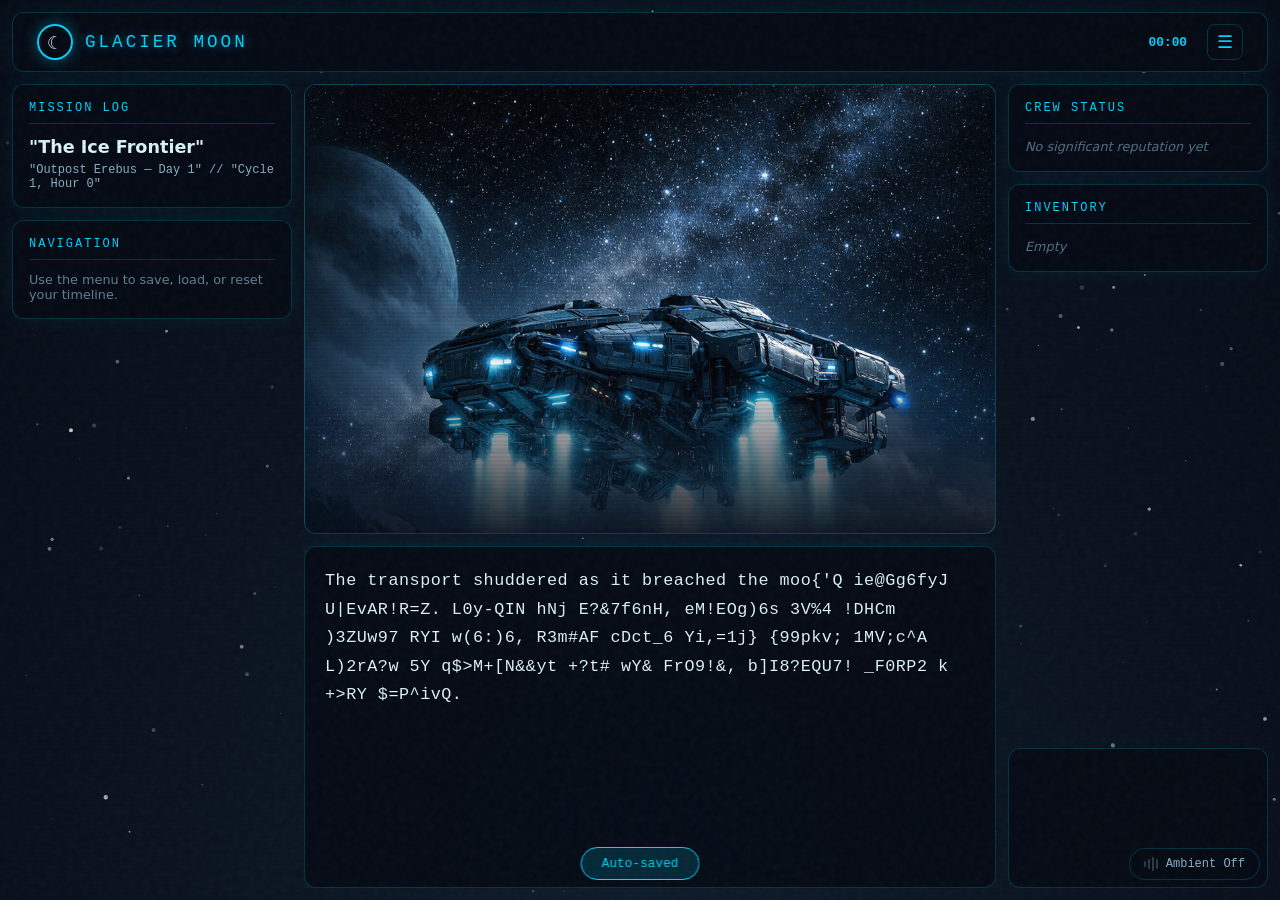
<file: index.html>
<!DOCTYPE html>
<html lang="en">
<head>
<meta charset="UTF-8">
<meta name="viewport" content="width=device-width, initial-scale=1.0">
<title>Glacier Moon Outpost — Interactive Story</title>
<link rel="stylesheet" href="css/glacier.css">
<link rel="icon" href="data:image/svg+xml,%3Csvg xmlns='http://www.w3.org/2000/svg' viewBox='0 0 100 100'%3E%3Ctext y='.9em' font-size='90'%3E🌙%3C/text%3E%3C/svg%3E">
<style>
  /* Audio toggle button */
  #audio-toggle {
    position: fixed;
    bottom: 20px;
    right: 20px;
    z-index: 50;
    padding: 8px 14px;
    background: rgba(5, 10, 20, 0.88);
    border: 1px solid rgba(0, 212, 255, 0.2);
    border-radius: 20px;
    font-size: 0.75rem;
    color: #8ab4c7;
    cursor: pointer;
    display: flex;
    align-items: center;
    gap: 8px;
    transition: all 0.2s;
    font-family: 'Courier New', monospace;
  }
  #audio-toggle:hover { border-color: #00d4ff; color: #00d4ff; }
  .sound-wave { display: flex; gap: 2px; align-items: center; height: 14px; }
  .sound-wave span { width: 2px; background: currentColor; border-radius: 1px; animation: wave 1s infinite ease-in-out; }
  .sound-wave span:nth-child(1) { height: 6px; animation-delay: 0s; }
  .sound-wave span:nth-child(2) { height: 10px; animation-delay: 0.2s; }
  .sound-wave span:nth-child(3) { height: 14px; animation-delay: 0.4s; }
  .sound-wave span:nth-child(4) { height: 10px; animation-delay: 0.6s; }
  @keyframes wave { 0%,100% { transform: scaleY(0.6); opacity: 0.4; } 50% { transform: scaleY(1); opacity: 1; } }
  .sound-wave.paused span { animation-play-state: paused; opacity: 0.3; }

  /* TTS button in dialogue */
  .speak-btn {
    width: 22px;
    height: 22px;
    border-radius: 50%;
    border: 1px solid var(--char-color, #00d4ff);
    background: transparent;
    color: var(--char-color, #00d4ff);
    cursor: pointer;
    font-size: 0.7rem;
    display: inline-flex;
    align-items: center;
    justify-content: center;
    transition: all 0.2s;
    margin-left: 8px;
  }
  .speak-btn:hover { background: var(--char-color, #00d4ff); color: #050a14; }
  .speak-btn.speaking { background: var(--char-color, #00d4ff); color: #050a14; animation: pulse 1s infinite; }
  @keyframes pulse { 0%,100% { opacity: 1; } 50% { opacity: 0.5; } }
</style>
</head>
<body>

<!-- Canvas Starfield -->
<canvas id="starfield-canvas"></canvas>

<!-- CRT Scanlines -->
<div id="scanlines"></div>

<!-- Film Noise -->
<div id="noise"></div>

<!-- Chromatic Aberration Overlay -->
<div id="chromatic"></div>

<div id="glacier-app">
  <!-- Header -->
  <header class="app-header">
    <div class="logo">
      <div class="logo-icon">&#9790;</div>
      <div class="logo-text">GLACIER MOON</div>
    </div>
    <div class="header-meta">
      <span id="play-time">00:00</span>
      <button id="btn-menu" class="btn-icon" title="Menu">&#9776;</button>
    </div>
  </header>

  <!-- Left Panel: Chapter Info -->
  <aside class="left-panel">
    <div class="panel-box chapter-info">
      <div class="panel-title">Mission Log</div>
      <h2 id="chapter-title">Connecting...</h2>
      <div id="location-time">--</div>
    </div>
    <div class="panel-box">
      <div class="panel-title">Navigation</div>
      <div style="font-size:0.8rem;color:var(--text-secondary);opacity:0.7">
        Use the menu to save, load, or reset your timeline.
      </div>
    </div>
  </aside>

  <!-- Main Story Area -->
  <main class="main-panel">
    <div class="image-frame">
      <img id="chapter-image" src="" alt="Chapter scene">
    </div>
    <div class="story-scroll" id="story-content">
      <div class="content-block narration">
        <div class="narration-text">Establishing connection to GL-7 outpost...</div>
      </div>
    </div>
  </main>

  <!-- Right Panel: Stats & Inventory -->
  <aside class="right-panel">
    <div class="panel-box">
      <div class="panel-title">Crew Status</div>
      <div id="stats-panel"><span class="empty-hud">Awaiting telemetry...</span></div>
    </div>
    <div class="panel-box">
      <div class="panel-title">Inventory</div>
      <div id="inventory-panel"><span class="empty-hud">Empty</span></div>
    </div>
  </aside>

  <!-- Choices -->
  <div class="choices-area" id="choices-container">
    <button class="choice-btn continue-btn" onclick="location.reload()">
      <span class="choice-text">&#8635; Retry Connection</span>
    </button>
  </div>
</div>

<!-- Save Indicator -->
<div id="save-indicator">Auto-saved</div>

<!-- Menu Overlay -->
<div id="menu-overlay" class="menu-overlay">
  <div class="menu-box">
    <button id="btn-close-menu" class="menu-close">&times;</button>
    <h2>SYSTEM MENU</h2>
    <button id="btn-save" class="menu-btn">&#128190; Export Save Code</button>
    <button id="btn-load" class="menu-btn">&#128194; Import Save Code</button>
    <button id="btn-reset" class="menu-btn danger">&#9851; Reset Timeline</button>
  </div>
</div>

<!-- Ambient Audio Toggle -->
<div id="audio-toggle" onclick="toggleAmbient()">
  <div class="sound-wave paused" id="wave-icon"><span></span><span></span><span></span><span></span></div>
  <span id="audio-label">Ambient Off</span>
</div>

<!-- Scripts -->
<script src="js/state.js"></script>
<script src="js/parser.js"></script>
<script src="js/engine.js"></script>

<script>
// ================= AMBIENT AUDIO (Web Audio API) =================
let ambientEnabled = false;
let ambientCtx = null;
let ambientOsc = null;
let ambientGain = null;

function toggleAmbient() {
  if (!ambientEnabled) {
    startAmbient();
  } else {
    stopAmbient();
  }
}

function startAmbient() {
  if (!window.AudioContext && !window.webkitAudioContext) {
    console.warn("Web Audio not supported");
    return;
  }
  ambientCtx = new (window.AudioContext || window.webkitAudioContext)();

  const freqs = [55, 110, 165];
  ambientGain = ambientCtx.createGain();
  ambientGain.gain.value = 0.08;
  ambientGain.connect(ambientCtx.destination);

  ambientOsc = freqs.map(f => {
    const osc = ambientCtx.createOscillator();
    osc.type = 'sine';
    osc.frequency.value = f;
    const gain = ambientCtx.createGain();
    gain.gain.value = 0.3;
    osc.connect(gain);
    gain.connect(ambientGain);
    osc.start();
    const lfo = ambientCtx.createOscillator();
    lfo.frequency.value = 0.1 + Math.random() * 0.2;
    const lfoGain = ambientCtx.createGain();
    lfoGain.gain.value = 2;
    lfo.connect(lfoGain);
    lfoGain.connect(osc.frequency);
    lfo.start();
    return { osc, gain, lfo, lfoGain };
  });

  ambientEnabled = true;
  document.getElementById('audio-label').textContent = 'Ambient On';
  document.getElementById('wave-icon').classList.remove('paused');
}

function stopAmbient() {
  if (ambientOsc) {
    ambientOsc.forEach(o => { o.osc.stop(); o.lfo.stop(); });
    ambientOsc = null;
  }
  if (ambientCtx) {
    ambientCtx.close();
    ambientCtx = null;
  }
  ambientEnabled = false;
  document.getElementById('audio-label').textContent = 'Ambient Off';
  document.getElementById('wave-icon').classList.add('paused');
}

// ================= TTS =================
function speakDialogue(text, btn) {
  if (!('speechSynthesis' in window)) return;
  window.speechSynthesis.cancel();

  const utter = new SpeechSynthesisUtterance(text);
  utter.rate = 0.9;
  utter.pitch = 0.95;
  utter.volume = 1;

  const voices = window.speechSynthesis.getVoices();
  const preferred = voices.find(v => v.name.includes('Google US English') || v.name.includes('Samantha') || v.name.includes('Daniel'));
  if (preferred) utter.voice = preferred;

  if (btn) {
    btn.classList.add('speaking');
    utter.onend = () => btn.classList.remove('speaking');
    utter.onerror = () => btn.classList.remove('speaking');
  }
  window.speechSynthesis.speak(utter);
}

if ('speechSynthesis' in window) {
  window.speechSynthesis.onvoiceschanged = () => window.speechSynthesis.getVoices();
}
</script>

</body>
</html>
</file>
<file: css/glacier.css>
/* ===== GLACIER MOON THEME ===== */
:root {
    --ice-primary: #00d4ff;
    --ice-secondary: #7fdbff;
    --ice-dim: #005f73;
    --deep-space: #050a14;
    --panel-bg: rgba(5, 10, 20, 0.88);
    --glass-border: rgba(0, 212, 255, 0.2);
    --glass-glow: rgba(0, 212, 255, 0.08);
    --text-primary: #e0f7ff;
    --text-secondary: #8ab4c7;
    --danger: #ff4757;
    --warning: #ffd700;
    --success: #2ed573;
    --font-mono: 'Courier New', monospace;
    --font-body: 'Segoe UI', system-ui, sans-serif;
}

* {
    margin: 0;
    padding: 0;
    box-sizing: border-box;
}

body {
    background: var(--deep-space);
    color: var(--text-primary);
    font-family: var(--font-body);
    overflow: hidden;
    height: 100vh;
    width: 100vw;
}

/* Animated starfield background */
body::before {
    content: '';
    position: fixed;
    top: 0; left: 0; right: 0; bottom: 0;
    background: 
        radial-gradient(ellipse at bottom, #0d1b2a 0%, #050a14 100%);
    z-index: -2;
}

body::after {
    content: '';
    position: fixed;
    top: 0; left: 0; right: 0; bottom: 0;
    background-image: 
        radial-gradient(2px 2px at 20px 30px, rgba(255,255,255,0.3), transparent),
        radial-gradient(2px 2px at 40px 70px, rgba(0,212,255,0.2), transparent),
        radial-gradient(1px 1px at 90px 40px, rgba(255,255,255,0.2), transparent),
        radial-gradient(2px 2px at 160px 120px, rgba(0,212,255,0.15), transparent),
        radial-gradient(1px 1px at 230px 80px, rgba(255,255,255,0.25), transparent);
    background-size: 250px 150px;
    animation: stars 120s linear infinite;
    z-index: -1;
    opacity: 0.6;
}

@keyframes stars {
    from { transform: translateY(0); }
    to { transform: translateY(-150px); }
}

/* ===== MAIN LAYOUT ===== */
#glacier-app {
    display: grid;
    grid-template-columns: 280px 1fr 260px;
    grid-template-rows: 60px 1fr 140px;
    grid-template-areas:
        "header header header"
        "left main right"
        "left main choices";
    height: 100vh;
    gap: 12px;
    padding: 12px;
    transition: opacity 0.3s ease;
}

#glacier-app.transitioning {
    opacity: 0;
}

/* ===== HEADER ===== */
.app-header {
    grid-area: header;
    display: flex;
    align-items: center;
    justify-content: space-between;
    padding: 0 24px;
    background: var(--panel-bg);
    border: 1px solid var(--glass-border);
    border-radius: 12px;
    backdrop-filter: blur(12px);
    box-shadow: 0 0 30px var(--glass-glow);
}

.logo {
    display: flex;
    align-items: center;
    gap: 12px;
}

.logo-icon {
    width: 36px;
    height: 36px;
    border: 2px solid var(--ice-primary);
    border-radius: 50%;
    display: flex;
    align-items: center;
    justify-content: center;
    font-size: 18px;
    box-shadow: 0 0 15px rgba(0, 212, 255, 0.4);
    animation: pulse-glow 3s ease-in-out infinite;
}

@keyframes pulse-glow {
    0%, 100% { box-shadow: 0 0 15px rgba(0, 212, 255, 0.4); }
    50% { box-shadow: 0 0 25px rgba(0, 212, 255, 0.7); }
}

.logo-text {
    font-family: var(--font-mono);
    font-size: 1.1rem;
    letter-spacing: 3px;
    color: var(--ice-primary);
    text-shadow: 0 0 10px rgba(0, 212, 255, 0.5);
}

.header-meta {
    display: flex;
    align-items: center;
    gap: 20px;
    font-family: var(--font-mono);
    font-size: 0.8rem;
    color: var(--text-secondary);
}

#play-time {
    color: var(--ice-primary);
    font-weight: bold;
}

.btn-icon {
    background: transparent;
    border: 1px solid var(--glass-border);
    color: var(--ice-primary);
    width: 36px;
    height: 36px;
    border-radius: 8px;
    cursor: pointer;
    font-size: 1.1rem;
    transition: all 0.2s;
}

.btn-icon:hover {
    background: rgba(0, 212, 255, 0.1);
    border-color: var(--ice-primary);
    box-shadow: 0 0 15px rgba(0, 212, 255, 0.3);
}

/* ===== LEFT PANEL (NAV/CHAPTERS) ===== */
.left-panel {
    grid-area: left;
    display: flex;
    flex-direction: column;
    gap: 12px;
}

.panel-box {
    background: var(--panel-bg);
    border: 1px solid var(--glass-border);
    border-radius: 12px;
    backdrop-filter: blur(12px);
    padding: 16px;
    box-shadow: 0 0 20px var(--glass-glow);
}

.panel-title {
    font-family: var(--font-mono);
    font-size: 0.75rem;
    letter-spacing: 2px;
    color: var(--ice-primary);
    margin-bottom: 12px;
    text-transform: uppercase;
    border-bottom: 1px solid var(--glass-border);
    padding-bottom: 8px;
}

.chapter-info h2 {
    font-size: 1.1rem;
    color: var(--text-primary);
    margin-bottom: 4px;
    line-height: 1.3;
}

#location-time {
    font-family: var(--font-mono);
    font-size: 0.75rem;
    color: var(--text-secondary);
}

/* ===== MAIN STORY AREA ===== */
.main-panel {
    grid-area: main;
    display: flex;
    flex-direction: column;
    gap: 12px;
    overflow: hidden;
}

.image-frame {
    max-height: 50vh;
    border-radius: 12px;
    overflow-y: auto;
    overflow-x: hidden;
    border: 1px solid var(--glass-border);
    position: relative;
    background: linear-gradient(135deg, #0a1525, #1a2b3d);
    transition: opacity 0.5s ease;
    scroll-behavior: smooth;
}

.image-frame img {
    width: 100%;
    height: auto;
    display: block;
}

.image-frame::after {
    content: '';
    position: absolute;
    inset: 0;
    background: linear-gradient(to bottom, transparent 60%, rgba(5,10,20,0.9) 100%);
    pointer-events: none;
}

.story-scroll {
    flex: 1;
    overflow-y: auto;
    padding: 20px;
    background: var(--panel-bg);
    border: 1px solid var(--glass-border);
    border-radius: 12px;
    backdrop-filter: blur(12px);
    box-shadow: 0 0 20px var(--glass-glow);
    scroll-behavior: smooth;
}

.story-scroll::-webkit-scrollbar {
    width: 6px;
}

.story-scroll::-webkit-scrollbar-track {
    background: transparent;
}

.story-scroll::-webkit-scrollbar-thumb {
    background: var(--ice-dim);
    border-radius: 3px;
}

/* ===== CONTENT BLOCKS ===== */
.content-block {
    margin-bottom: 20px;
    animation: fadeInUp 0.5s ease forwards;
    opacity: 0;
}

@keyframes fadeInUp {
    from { opacity: 0; transform: translateY(10px); }
    to { opacity: 1; transform: translateY(0); }
}

.narration-text {
    font-size: 1.05rem;
    line-height: 1.7;
    color: var(--text-primary);
    text-shadow: 0 0 2px rgba(0,0,0,0.5);
}

.dialogue-header {
    display: flex;
    align-items: center;
    gap: 10px;
    margin-bottom: 8px;
    padding-left: 12px;
    border-left: 3px solid var(--char-color, var(--ice-primary));
}

.char-avatar {
    width: 40px;
    height: 40px;
    border-radius: 50%;
    border: 2px solid var(--char-color, var(--ice-primary));
    object-fit: cover;
    box-shadow: 0 0 10px var(--char-color, var(--ice-primary));
}

.char-name {
    font-weight: bold;
    color: var(--char-color, var(--ice-primary));
    font-size: 0.95rem;
}

.emotion-tag {
    font-family: var(--font-mono);
    font-size: 0.65rem;
    padding: 2px 8px;
    border-radius: 4px;
    background: rgba(0,0,0,0.4);
    color: var(--text-secondary);
    text-transform: uppercase;
    letter-spacing: 1px;
}

.dialogue-text {
    margin-left: 12px;
    padding: 12px 16px;
    background: rgba(0, 212, 255, 0.05);
    border-left: 2px solid var(--char-color, var(--ice-primary));
    border-radius: 0 8px 8px 0;
    font-size: 1rem;
    line-height: 1.6;
    color: var(--text-primary);
    min-height: 24px;
}

/* ===== CHOICES ===== */
.choices-area {
    grid-area: choices;
    display: flex;
    flex-direction: column;
    gap: 8px;
    padding: 12px;
    background: var(--panel-bg);
    border: 1px solid var(--glass-border);
    border-radius: 12px;
    backdrop-filter: blur(12px);
    overflow-y: auto;
    max-height: 140px;
}

.choice-btn {
    display: flex;
    flex-direction: column;
    align-items: flex-start;
    width: 100%;
    padding: 12px 16px;
    background: rgba(0, 212, 255, 0.05);
    border: 1px solid var(--glass-border);
    border-radius: 8px;
    color: var(--text-primary);
    cursor: pointer;
    text-align: left;
    transition: all 0.25s ease;
    animation: slideIn 0.4s ease forwards;
    opacity: 0;
    position: relative;
    overflow: hidden;
}

@keyframes slideIn {
    from { opacity: 0; transform: translateX(-20px); }
    to { opacity: 1; transform: translateX(0); }
}

.choice-btn::before {
    content: '';
    position: absolute;
    left: 0;
    top: 0;
    bottom: 0;
    width: 3px;
    background: var(--ice-primary);
    opacity: 0;
    transition: opacity 0.2s;
}

.choice-btn:hover {
    background: rgba(0, 212, 255, 0.12);
    border-color: var(--ice-primary);
    transform: translateX(4px);
    box-shadow: 0 0 20px rgba(0, 212, 255, 0.15);
}

.choice-btn:hover::before {
    opacity: 1;
}

.choice-text {
    font-size: 0.95rem;
    font-weight: 500;
    color: var(--ice-secondary);
    margin-bottom: 2px;
}

.choice-flavor {
    font-size: 0.8rem;
    color: var(--text-secondary);
    font-style: italic;
}

.choice-effects {
    font-family: var(--font-mono);
    font-size: 0.7rem;
    color: var(--warning);
    margin-top: 4px;
    opacity: 0.8;
}

.choice-item {
    font-family: var(--font-mono);
    font-size: 0.7rem;
    margin-top: 2px;
    padding: 2px 6px;
    border-radius: 4px;
    display: inline-block;
}

.choice-item.gain {
    color: var(--success);
    background: rgba(46, 213, 115, 0.1);
}

.choice-item.loss {
    color: var(--danger);
    background: rgba(255, 71, 87, 0.1);
}

.continue-btn {
    background: rgba(0, 212, 255, 0.15) !important;
    border-color: var(--ice-primary) !important;
    text-align: center !important;
    align-items: center !important;
}

/* ===== RIGHT PANEL (STATS) ===== */
.right-panel {
    grid-area: right;
    display: flex;
    flex-direction: column;
    gap: 12px;
}

.empty-hud {
    font-size: 0.8rem;
    color: var(--text-secondary);
    font-style: italic;
    opacity: 0.6;
}

.stat-row {
    display: grid;
    grid-template-columns: 1fr 60px 30px;
    align-items: center;
    gap: 8px;
    margin-bottom: 8px;
    font-size: 0.8rem;
}

.stat-name {
    color: var(--text-secondary);
    font-size: 0.75rem;
}

.stat-bar {
    height: 4px;
    background: rgba(255,255,255,0.1);
    border-radius: 2px;
    overflow: hidden;
}

.stat-fill {
    height: 100%;
    border-radius: 2px;
    transition: width 0.5s ease;
}

.stat-val {
    font-family: var(--font-mono);
    font-size: 0.75rem;
    text-align: right;
}

.inv-item {
    display: inline-block;
    padding: 4px 10px;
    margin: 4px;
    background: rgba(0, 212, 255, 0.1);
    border: 1px solid var(--glass-border);
    border-radius: 6px;
    font-size: 0.75rem;
    color: var(--ice-secondary);
    font-family: var(--font-mono);
    text-transform: uppercase;
    letter-spacing: 1px;
}

/* ===== ENDING BADGE ===== */
.ending-badge {
    margin-top: 30px;
    padding: 30px;
    border-radius: 12px;
    text-align: center;
    position: relative;
    overflow: hidden;
    animation: endingPulse 2s ease-in-out infinite;
}

@keyframes endingPulse {
    0%, 100% { box-shadow: 0 0 20px rgba(0,0,0,0.5); }
    50% { box-shadow: 0 0 40px rgba(0, 212, 255, 0.3); }
}

.ending-badge.golden {
    background: linear-gradient(135deg, rgba(255,215,0,0.15), rgba(0,212,255,0.1));
    border: 1px solid rgba(255,215,0,0.4);
}

.ending-badge.silver {
    background: linear-gradient(135deg, rgba(192,192,192,0.15), rgba(0,212,255,0.1));
    border: 1px solid rgba(192,192,192,0.4);
}

.ending-badge.bronze {
    background: linear-gradient(135deg, rgba(205,127,50,0.15), rgba(0,212,255,0.1));
    border: 1px solid rgba(205,127,50,0.4);
}

.badge-glow {
    position: absolute;
    inset: -50%;
    background: conic-gradient(from 0deg, transparent, var(--ice-primary), transparent 30%);
    animation: rotate 4s linear infinite;
    opacity: 0.1;
}

@keyframes rotate {
    to { transform: rotate(360deg); }
}

.badge-content {
    position: relative;
    z-index: 1;
}

.badge-content h2 {
    font-family: var(--font-mono);
    letter-spacing: 4px;
    margin-bottom: 8px;
}

/* ===== SAVE INDICATOR ===== */
#save-indicator {
    position: fixed;
    bottom: 20px;
    left: 50%;
    transform: translateX(-50%) translateY(20px);
    padding: 8px 20px;
    background: rgba(0, 212, 255, 0.15);
    border: 1px solid var(--ice-primary);
    border-radius: 20px;
    font-family: var(--font-mono);
    font-size: 0.8rem;
    color: var(--ice-primary);
    opacity: 0;
    transition: all 0.3s ease;
    pointer-events: none;
    z-index: 100;
    backdrop-filter: blur(8px);
}

#save-indicator.show {
    opacity: 1;
    transform: translateX(-50%) translateY(0);
}

/* ===== MENU OVERLAY ===== */
.menu-overlay {
    position: fixed;
    inset: 0;
    background: rgba(5, 10, 20, 0.95);
    backdrop-filter: blur(20px);
    z-index: 1000;
    display: flex;
    align-items: center;
    justify-content: center;
    opacity: 0;
    pointer-events: none;
    transition: opacity 0.3s ease;
}

.menu-overlay.active {
    opacity: 1;
    pointer-events: all;
}

.menu-box {
    background: var(--panel-bg);
    border: 1px solid var(--glass-border);
    border-radius: 16px;
    padding: 40px;
    max-width: 500px;
    width: 90%;
    box-shadow: 0 0 60px var(--glass-glow);
}

.menu-box h2 {
    font-family: var(--font-mono);
    color: var(--ice-primary);
    margin-bottom: 24px;
    text-align: center;
    letter-spacing: 3px;
}

.menu-btn {
    display: block;
    width: 100%;
    padding: 14px;
    margin-bottom: 12px;
    background: rgba(0, 212, 255, 0.08);
    border: 1px solid var(--glass-border);
    border-radius: 8px;
    color: var(--text-primary);
    font-family: var(--font-body);
    font-size: 1rem;
    cursor: pointer;
    transition: all 0.2s;
}

.menu-btn:hover {
    background: rgba(0, 212, 255, 0.15);
    border-color: var(--ice-primary);
    transform: translateY(-2px);
    box-shadow: 0 5px 20px rgba(0, 212, 255, 0.2);
}

.menu-btn.danger {
    border-color: var(--danger);
    color: var(--danger);
}

.menu-btn.danger:hover {
    background: rgba(255, 71, 87, 0.15);
    box-shadow: 0 5px 20px rgba(255, 71, 87, 0.2);
}

.menu-close {
    position: absolute;
    top: 20px;
    right: 20px;
    background: none;
    border: 1px solid var(--glass-border);
    color: var(--text-secondary);
    width: 40px;
    height: 40px;
    border-radius: 50%;
    cursor: pointer;
    font-size: 1.2rem;
    transition: all 0.2s;
}

.menu-close:hover {
    border-color: var(--ice-primary);
    color: var(--ice-primary);
}

/* ===== RESPONSIVE ===== */
@media (max-width: 1200px) {
    #glacier-app {
        grid-template-columns: 220px 1fr 220px;
    }
}

@media (max-width: 900px) {
    #glacier-app {
        grid-template-columns: 1fr;
        grid-template-rows: 60px 200px 1fr auto auto;
        grid-template-areas:
            "header"
            "main"
            "main"
            "choices"
            "left";
        overflow-y: auto;
    }
    .right-panel { display: none; }
    .left-panel { 
        flex-direction: row; 
        gap: 8px;
    }
    .panel-box { flex: 1; }
}

/* ===== CANVAS STARFIELD ===== */
#starfield-canvas {
    position: fixed;
    top: 0; left: 0;
    width: 100%; height: 100%;
    z-index: -1;
    pointer-events: none;
}

/* Remove old CSS starfield - canvas replaces it */
body::after { display: none; }

/* ===== CRT SCANLINES ===== */
#scanlines {
    position: fixed;
    inset: 0;
    z-index: 9998;
    pointer-events: none;
    background: repeating-linear-gradient(
        0deg,
        transparent,
        transparent 2px,
        rgba(0,0,0,0.15) 2px,
        rgba(0,0,0,0.15) 4px
    );
    opacity: 0.35;
}

/* ===== FILM NOISE ===== */
#noise {
    position: fixed;
    inset: 0;
    z-index: 9997;
    pointer-events: none;
    opacity: 0.04;
    background-image: url("data:image/svg+xml,%3Csvg viewBox='0 0 200 200' xmlns='http://www.w3.org/2000/svg'%3E%3Cfilter id='n'%3E%3CfeTurbulence type='fractalNoise' baseFrequency='0.65' numOctaves='3' stitchTiles='stitch'/%3E%3C/filter%3E%3Crect width='100%25' height='100%25' filter='url(%23n)'/%3E%3C/svg%3E");
    animation: noise 0.5s steps(5) infinite;
}

@keyframes noise {
    0% { transform: translate(0,0); }
    20% { transform: translate(-2%,-2%); }
    40% { transform: translate(2%,2%); }
    60% { transform: translate(-1%,1%); }
    80% { transform: translate(1%,-1%); }
    100% { transform: translate(0,0); }
}

/* ===== CHROMATIC ABERRATION ===== */
#chromatic {
    position: fixed;
    inset: 0;
    z-index: 9996;
    pointer-events: none;
    opacity: 0;
    transition: opacity 3s ease;
    box-shadow: inset 0 0 100px rgba(255,0,100,0.08), inset 0 0 100px rgba(0,255,255,0.08);
}

#chromatic.active {
    opacity: 1;
    animation: chromatic-pulse 4s ease-in-out infinite;
}

@keyframes chromatic-pulse {
    0%, 100% { box-shadow: inset 0 0 80px rgba(255,0,100,0.06), inset 0 0 80px rgba(0,255,255,0.06); }
    50% { box-shadow: inset 0 0 120px rgba(255,0,100,0.12), inset 0 0 120px rgba(0,255,255,0.12); }
}

/* ===== GLITCH TEXT ===== */
.glitch-text {
    position: relative;
    animation: glitch-skew 3s infinite;
}

.glitch-text::before,
.glitch-text::after {
    content: attr(data-text);
    position: absolute;
    top: 0; left: 0;
    width: 100%; height: 100%;
}

.glitch-text::before {
    left: 2px;
    text-shadow: -2px 0 #ff00c1;
    clip: rect(24px, 550px, 90px, 0);
    animation: glitch-anim-1 2.5s infinite linear alternate-reverse;
}

.glitch-text::after {
    left: -2px;
    text-shadow: -2px 0 #00fff9;
    clip: rect(85px, 550px, 140px, 0);
    animation: glitch-anim-2 3s infinite linear alternate-reverse;
}

@keyframes glitch-anim-1 {
    0% { clip: rect(20px, 9999px, 15px, 0); }
    20% { clip: rect(60px, 9999px, 70px, 0); }
    40% { clip: rect(20px, 9999px, 50px, 0); }
    60% { clip: rect(10px, 9999px, 80px, 0); }
    80% { clip: rect(50px, 9999px, 20px, 0); }
    100% { clip: rect(70px, 9999px, 60px, 0); }
}

@keyframes glitch-anim-2 {
    0% { clip: rect(10px, 9999px, 80px, 0); }
    20% { clip: rect(80px, 9999px, 10px, 0); }
    40% { clip: rect(30px, 9999px, 50px, 0); }
    60% { clip: rect(60px, 9999px, 90px, 0); }
    80% { clip: rect(15px, 9999px, 60px, 0); }
    100% { clip: rect(50px, 9999px, 30px, 0); }
}

@keyframes glitch-skew {
    0% { transform: skew(0deg); }
    10% { transform: skew(-2deg); }
    20% { transform: skew(2deg); }
    30% { transform: skew(0deg); }
    100% { transform: skew(0deg); }
}

/* ===== ENTITY DIALOGUE GLITCH ===== */
.entity-dialogue .dialogue-text {
    animation: entity-flicker 2s infinite;
    text-shadow: 0 0 10px rgba(212, 175, 55, 0.3);
}

@keyframes entity-flicker {
    0%, 100% { opacity: 1; }
    5% { opacity: 0.8; }
    10% { opacity: 1; }
    15% { opacity: 0.9; }
    20% { opacity: 1; }
    50% { opacity: 0.95; }
    52% { opacity: 0.7; }
    54% { opacity: 0.95; }
}

/* ===== ORGANIC BREATHING BORDERS ===== */
@keyframes border-breathe {
    0%, 100% { box-shadow: 0 0 20px var(--glass-glow), inset 0 0 20px rgba(0,212,255,0.02); border-color: var(--glass-border); }
    50% { box-shadow: 0 0 40px var(--glass-glow), inset 0 0 30px rgba(0,212,255,0.06); border-color: rgba(0,212,255,0.35); }
}

.panel-box {
    animation: border-breathe 4s ease-in-out infinite;
}

/* ===== HOLOGRAPHIC TILT ===== */
.image-frame {
    transform-style: preserve-3d;
    transition: opacity 0.5s ease, transform 0.3s ease;
}

/* ===== DECRYPTION EFFECT ===== */
.decrypting {
    font-family: var(--font-mono);
    letter-spacing: 0.5px;
}

/* ===== CHAPTER THEMES ===== */
.theme-ice {
    --ice-primary: #00d4ff;
    --ice-secondary: #7fdbff;
    --glass-border: rgba(0, 212, 255, 0.2);
    --glass-glow: rgba(0, 212, 255, 0.08);
}

.theme-silence {
    --ice-primary: #ff4757;
    --ice-secondary: #ff6b81;
    --glass-border: rgba(255, 71, 87, 0.25);
    --glass-glow: rgba(255, 71, 87, 0.1);
}

.theme-deep {
    --ice-primary: #ffa502;
    --ice-secondary: #ffc048;
    --glass-border: rgba(255, 165, 2, 0.25);
    --glass-glow: rgba(255, 165, 2, 0.1);
}

.theme-contact {
    --ice-primary: #a55eea;
    --ice-secondary: #d6a2e8;
    --glass-border: rgba(165, 94, 234, 0.3);
    --glass-glow: rgba(165, 94, 234, 0.12);
}

.theme-awakening {
    --ice-primary: #00d4ff;
    --ice-secondary: #ffd700;
    --glass-border: rgba(0, 212, 255, 0.25);
    --glass-glow: rgba(255, 215, 0, 0.15);
}

.theme-contact #chromatic,
.theme-awakening #chromatic {
    opacity: 1;
}

/* ===== AMBIENT BACKGROUND SHIFT ===== */
.theme-silence body::before {
    background: radial-gradient(ellipse at bottom, #2a0a0a 0%, #050a14 100%);
}

.theme-deep body::before {
    background: radial-gradient(ellipse at bottom, #2a1a00 0%, #050a14 100%);
}

.theme-contact body::before {
    background: radial-gradient(ellipse at bottom, #1a0a2a 0%, #050a14 100%);
}

.theme-awakening body::before {
    background: radial-gradient(ellipse at bottom, #0a1a2a 0%, #050a14 100%);
}

/* ===== SCROLLBAR THEMING ===== */
::-webkit-scrollbar {
    width: 6px;
}
::-webkit-scrollbar-track {
    background: transparent;
}
::-webkit-scrollbar-thumb {
    background: var(--ice-dim);
    border-radius: 3px;
}
::-webkit-scrollbar-thumb:hover {
    background: var(--ice-primary);
}

/* ===== DRAMATIC VISUAL EFFECTS ===== */

/* Screen Shake — betrayal, explosions */
.screen-shake {
    animation: screen-shake 0.5s cubic-bezier(.36,.07,.19,.97) both;
}
@keyframes screen-shake {
    10%, 90% { transform: translate3d(-1px, 0, 0); }
    20%, 80% { transform: translate3d(2px, 0, 0); }
    30%, 50%, 70% { transform: translate3d(-4px, 0, 0); }
    40%, 60% { transform: translate3d(4px, 0, 0); }
}

/* Fog Overlay — ice caverns, biological horror */
.fog-overlay::after {
    content: '';
    position: fixed;
    inset: 0;
    z-index: 9995;
    pointer-events: none;
    background: radial-gradient(ellipse at 50% 100%, rgba(200,220,240,0.08) 0%, transparent 60%);
    animation: fog-drift 8s ease-in-out infinite alternate;
}
@keyframes fog-drift {
    0% { opacity: 0.3; transform: translateY(0); }
    100% { opacity: 0.6; transform: translateY(-20px); }
}

/* Lightning Flash — storms, electrical */
.lightning-flash {
    animation: lightning 4s infinite;
}
@keyframes lightning {
    0%, 90%, 100% { filter: brightness(1); }
    92% { filter: brightness(1.3) contrast(1.1); }
    93% { filter: brightness(1); }
    95% { filter: brightness(1.4) contrast(1.2); }
    96% { filter: brightness(1); }
}

/* Blood Tint — injury, danger, infection */
.blood-tint::after {
    content: '';
    position: fixed;
    inset: 0;
    z-index: 9995;
    pointer-events: none;
    background: radial-gradient(ellipse at center, rgba(180,20,20,0.12) 0%, transparent 70%);
    mix-blend-mode: multiply;
}

/* Pulse Glow — entity communication, transcendence */
.pulse-glow {
    animation: pulse-glow 3s ease-in-out infinite;
}
@keyframes pulse-glow {
    0%, 100% { filter: brightness(1) saturate(1); }
    50% { filter: brightness(1.15) saturate(1.2); }
}

/* ===== ENHANCED ENDING BADGES ===== */
.ending-badge {
    position: relative;
    border-radius: 16px;
    padding: 32px;
    text-align: center;
    margin: 24px 0;
    overflow: hidden;
    border: 2px solid;
    backdrop-filter: blur(12px);
}

.ending-badge.gold {
    background: linear-gradient(135deg, rgba(255,215,0,0.1), rgba(255,165,0,0.05));
    border-color: rgba(255,215,0,0.4);
    box-shadow: 0 0 40px rgba(255,215,0,0.15), inset 0 0 60px rgba(255,215,0,0.05);
}
.ending-badge.gold h2 {
    color: #ffd700;
    text-shadow: 0 0 20px rgba(255,215,0,0.4);
}

.ending-badge.silver {
    background: linear-gradient(135deg, rgba(192,192,192,0.1), rgba(169,169,169,0.05));
    border-color: rgba(192,192,192,0.4);
    box-shadow: 0 0 40px rgba(192,192,192,0.15), inset 0 0 60px rgba(192,192,192,0.05);
}
.ending-badge.silver h2 {
    color: #c0c0c0;
    text-shadow: 0 0 20px rgba(192,192,192,0.4);
}

.ending-badge.bronze {
    background: linear-gradient(135deg, rgba(205,127,50,0.1), rgba(139,90,43,0.05));
    border-color: rgba(205,127,50,0.4);
    box-shadow: 0 0 40px rgba(205,127,50,0.15), inset 0 0 60px rgba(205,127,50,0.05);
}
.ending-badge.bronze h2 {
    color: #cd7f32;
    text-shadow: 0 0 20px rgba(205,127,50,0.4);
}

.ending-badge .badge-content h2 {
    font-size: 1.4rem;
    letter-spacing: 3px;
    margin-bottom: 12px;
}

.ending-badge .badge-content p {
    color: var(--text-secondary);
    font-size: 0.95rem;
    line-height: 1.6;
}

/* ===== BREATHING BORDER (existing enhancement) ===== */
.breathing-border {
    animation: breathe 4s ease-in-out infinite;
}
@keyframes breathe {
    0%, 100% { box-shadow: 0 0 10px var(--glass-glow); }
    50% { box-shadow: 0 0 25px var(--glass-glow), 0 0 40px var(--glass-glow); }
}
</file>
